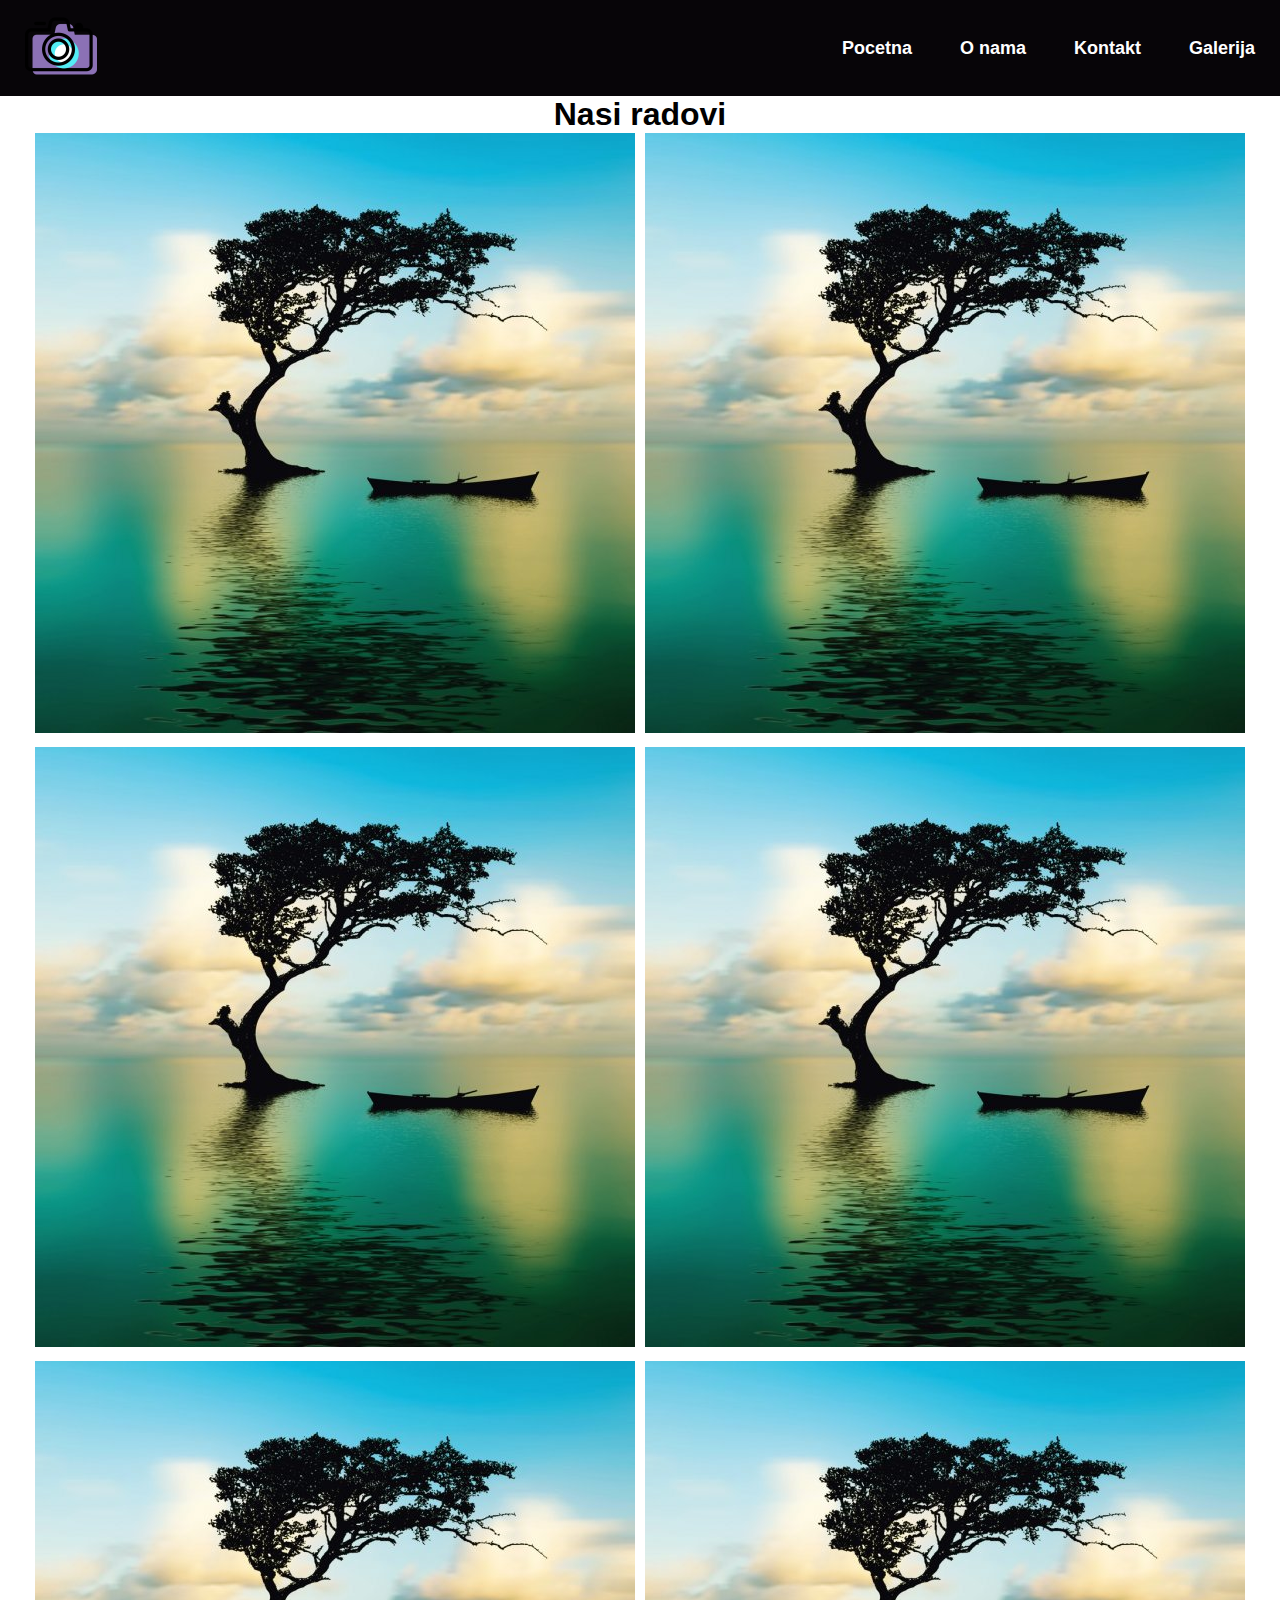
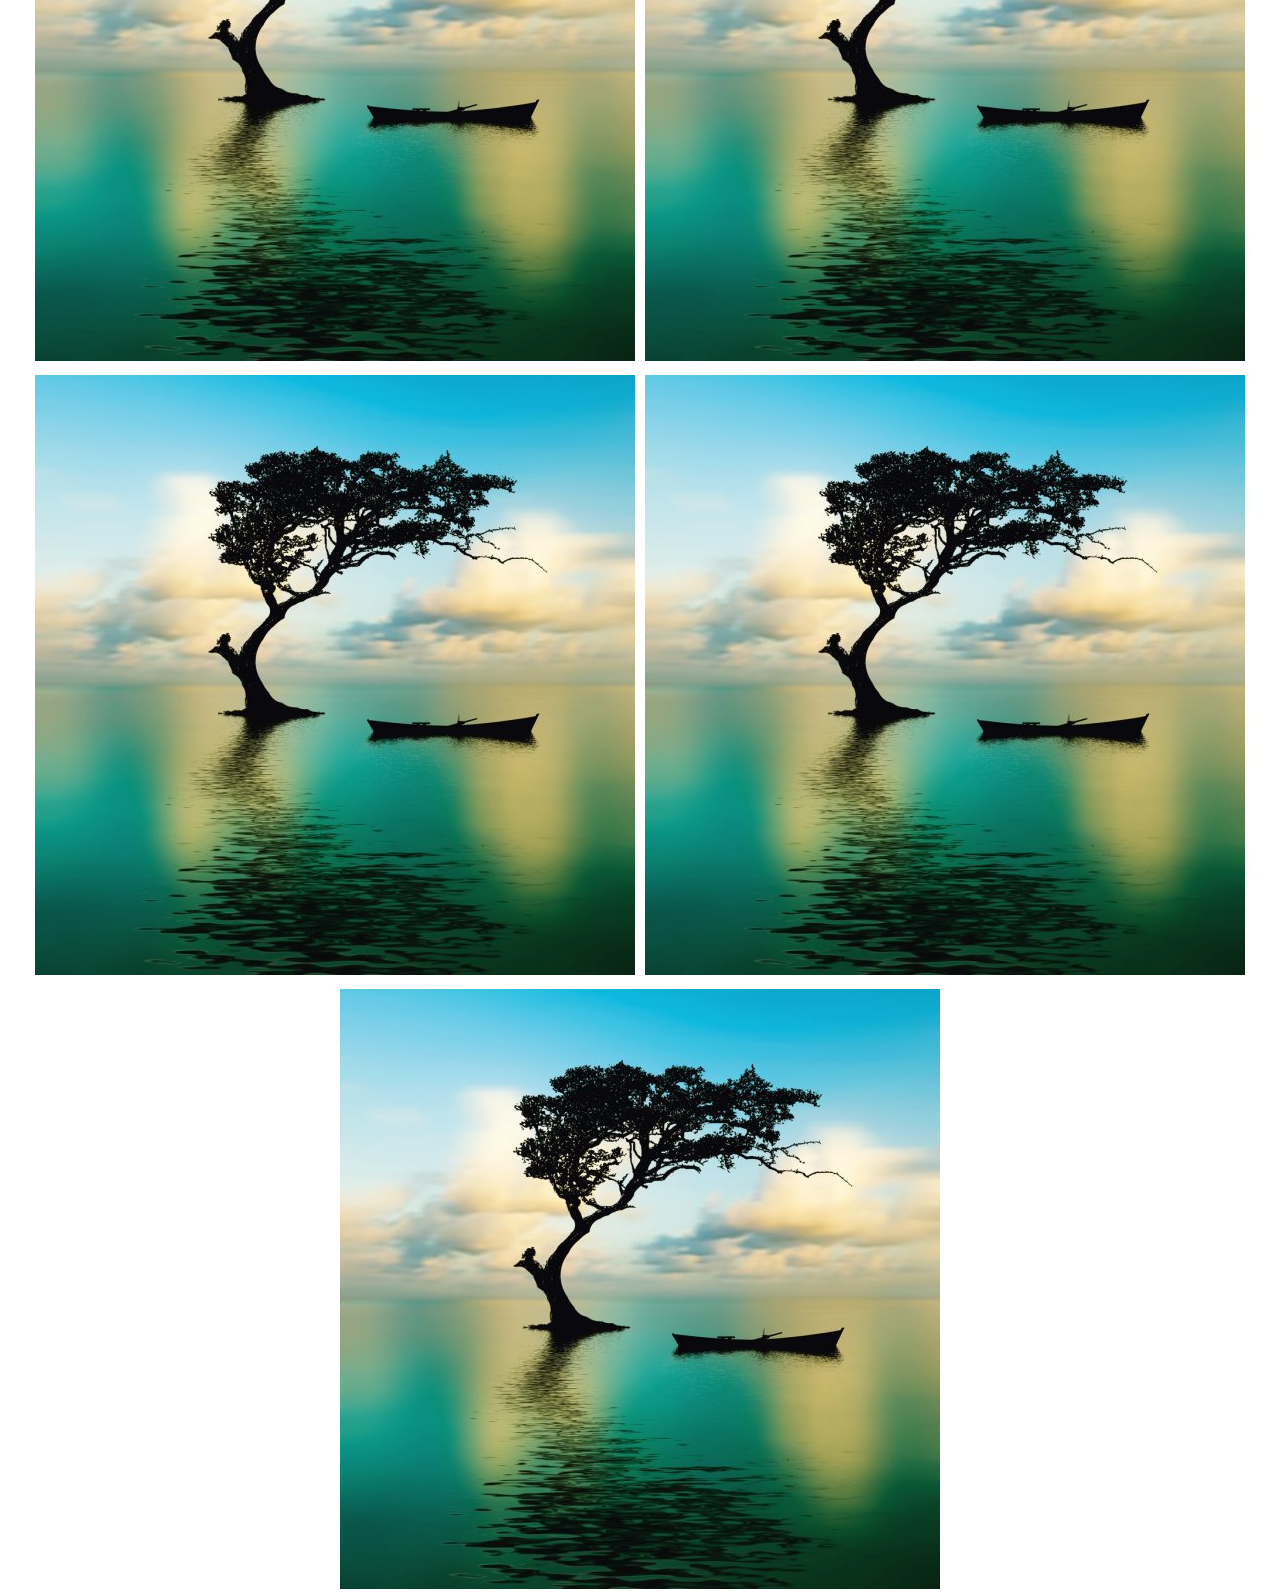
<file: priprema/galerija.html>
<!DOCTYPE html>
<html lang="en">
  <head>
    <meta charset="UTF-8" />
    <meta http-equiv="X-UA-Compatible" content="IE=edge" />
    <meta name="viewport" content="width=device-width, initial-scale=1.0" />
    <title>Galerija</title>
    <link rel="shortcut icon" href="img/favicon.ico" type="image/x-icon" />
    <link rel="stylesheet" href="css/style.css" />
    <link rel="stylesheet" href="css/galerija.css" />
  </head>
  <body>
    <!-- MENU -->
    <nav>
      <div class="menu">
        <a href="index.html"><img src="img/logo2.png" alt="logo"></a>
        <ul>
          <li><a href="index.html">Pocetna</a></li>
          <li><a href="onama.html">O nama</a></li>
          <li><a href="kontakt.html">Kontakt</a></li>
          <li><a href="galerija.html">Galerija</a></li>
        </ul>
      </div>
    </nav>
    <!-- GALERIJA -->
    <h1>Nasi radovi</h1>
    <div class="gallery">
      <figure class="gallery__item gallery__item--1">
        <img src="img/photo.jpg" class="gallery__img" alt="Image 1" />
      </figure>
      <figure class="gallery__item gallery__item--2">
        <img src="img/photo.jpg" class="gallery__img" alt="Image 2" />
      </figure>
      <figure class="gallery__item gallery__item--3">
        <img src="img/photo.jpg" class="gallery__img" alt="Image 3" />
      </figure>
      <figure class="gallery__item gallery__item--4">
        <img src="img/photo.jpg" class="gallery__img" alt="Image 4" />
      </figure>
      <figure class="gallery__item gallery__item--5">
        <img src="img/photo.jpg" class="gallery__img" alt="Image 5" />
      </figure>
      <figure class="gallery__item gallery__item--6">
        <img src="img/photo.jpg" class="gallery__img" alt="Image 6" />
      </figure>
      <figure class="gallery__item gallery__item--7">
        <img src="img/photo.jpg" class="gallery__img" alt="Image 7" />
      </figure>
      <figure class="gallery__item gallery__item--8">
        <img src="img/photo.jpg" class="gallery__img" alt="Image 8" />
      </figure>
      <figure class="gallery__item gallery__item--9">
        <img src="img/photo.jpg" class="gallery__img" alt="Image 9" />
      </figure>
    </div>
  </body>
</html>
</file>
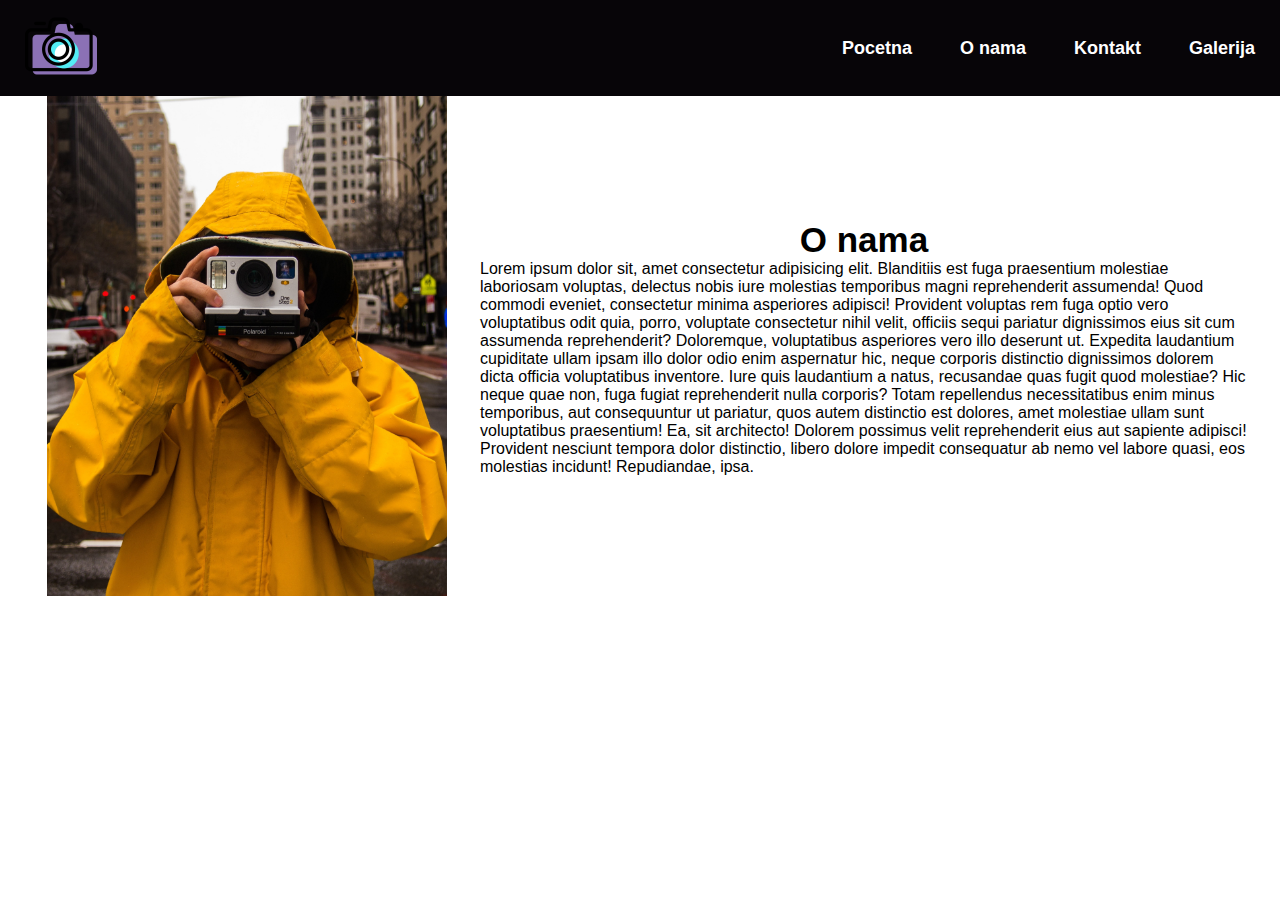
<file: priprema/onama.html>
<!DOCTYPE html>
<html lang="en">
  <head>
    <meta charset="UTF-8" />
    <meta http-equiv="X-UA-Compatible" content="IE=edge" />
    <meta name="viewport" content="width=device-width, initial-scale=1.0" />
    <link rel="shortcut icon" href="img/favicon.ico" type="image/x-icon" />
    <link rel="stylesheet" href="css/style.css" />
    <link rel="stylesheet" href="css/onama.css">
    <title>O nama</title>
  </head>
  <body>
    <!-- MENU -->
    <nav>
      <div class="menu">
        <a href="index.html"><img src="img/logo2.png" alt="logo"></a>
        <ul>
          <li><a href="index.html">Pocetna</a></li>
          <li><a href="onama.html">O nama</a></li>
          <li><a href="kontakt.html">Kontakt</a></li>
          <li><a href="galerija.html">Galerija</a></li>
        </ul>
      </div>
    </nav>
    <!-- O NAMA -->
    <section class="about" id="about">
            <div class="about-content">
                <div class="column left">
                    <img src="img/about.jpg" alt="O nama">
                </div>
                <div class="column right">
                    <h2 class="title-text">O nama</h2>
                    <div class="text">
                        <p>Lorem ipsum dolor sit, amet consectetur adipisicing elit. Blanditiis est fuga praesentium molestiae laboriosam voluptas, delectus nobis iure molestias temporibus magni reprehenderit assumenda! Quod commodi eveniet, consectetur minima asperiores adipisci!
                        Provident voluptas rem fuga optio vero voluptatibus odit quia, porro, voluptate consectetur nihil velit, officiis sequi pariatur dignissimos eius sit cum assumenda reprehenderit? Doloremque, voluptatibus asperiores vero illo deserunt ut.
                        Expedita laudantium cupiditate ullam ipsam illo dolor odio enim aspernatur hic, neque corporis distinctio dignissimos dolorem dicta officia voluptatibus inventore. Iure quis laudantium a natus, recusandae quas fugit quod molestiae?
                        Hic neque quae non, fuga fugiat reprehenderit nulla corporis? Totam repellendus necessitatibus enim minus temporibus, aut consequuntur ut pariatur, quos autem distinctio est dolores, amet molestiae ullam sunt voluptatibus praesentium!
                        Ea, sit architecto! Dolorem possimus velit reprehenderit eius aut sapiente adipisci! Provident nesciunt tempora dolor distinctio, libero dolore impedit consequatur ab nemo vel labore quasi, eos molestias incidunt! Repudiandae, ipsa.</p>
                    </div>
                </div>
            </div>
    </section>
  </body>
</html>
</file>
<file: priprema/css/style.css>
*{
    margin: 0;
    padding: 0;
    font-family: Arial, Helvetica, sans-serif;
}
nav{
    background-color: rgb(7, 5, 8);
    width: 100%;
    padding: 10px;
}

.menu{
    max-width: 1250px;
    margin: auto;
    display: flex;
    align-items: center;
    justify-content: space-between;
}

ul{
    display: inline-flex;
}

ul li{
    list-style: none;
    margin-left: 8px;
}

ul li a{
    text-decoration: none;
    color: white;
    font-size: 18px;
    font-weight: 600;
    padding: 20px;
}

ul li a:hover{
    background-color: white;
    color: black;
    border-radius: 8px;
}

.img{
    background-image: url("../img/home.jfif");
    height: 87vh;
    background-repeat: no-repeat;
    background-size: cover;
    background-position: center;
}

.buttons{
    position: absolute;
    top: 45%;
    left: 38%;
}

button{
    height: 100px;
    width: 180px;
    border-radius: 7px;
    font-size: 20px;
    background-color:rgb(7, 5, 8) ;
    color: white;
}

button a{
    text-decoration: none;
    color: white;
}

button:hover{
    border: 2px solid white;
}
</file>
<file: priprema/css/galerija.css>
h1{
    text-align: center;
}
.gallery{
    display: flex;
    align-items: center;
    justify-content: center;
    flex-wrap: wrap;
    gap: 10px;
}

@media(width<=350px){
    .gallery__img{
        width: 250px;
    }
}
</file>
<file: priprema/css/onama.css>
.left img{
    height: 500px;
    width: 400px;
    object-fit: cover;
    margin-left: 15px;
}

.about-content{
    display: flex;
    flex-wrap: wrap;
    align-items: center;
    justify-content: space-around;
}
.left{
    width: 30%;
}

.right{
    width: 60%;
}

h2{
    text-align: center;
    font-size: 35px;
}
</file>
